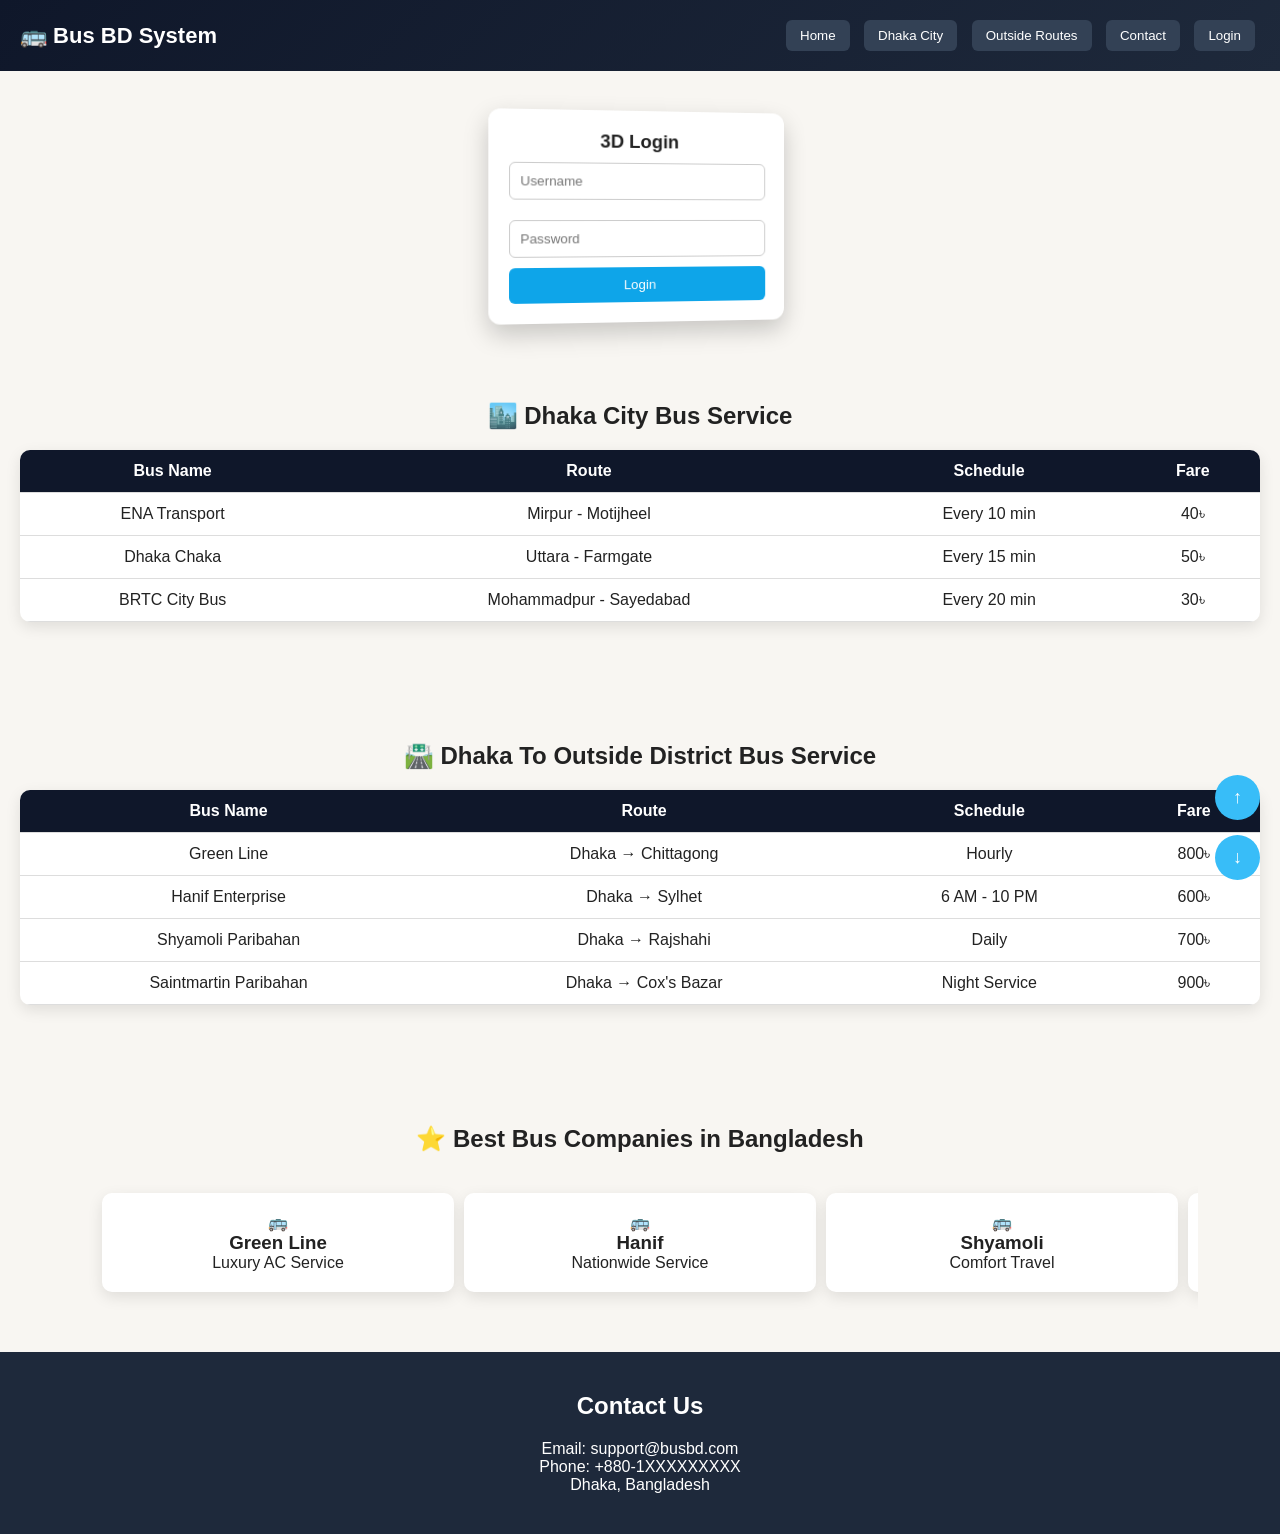
<file: Bus Service Website/index.html>
<!DOCTYPE html>
<html lang="en">
<head>
<meta charset="UTF-8">
<meta name="viewport" content="width=device-width, initial-scale=1.0">
<title>Bangladesh Bus Route System</title>

<link rel="stylesheet" href="https://cdn.jsdelivr.net/npm/swiper@11/swiper-bundle.min.css"/>

<style>
/* ===== GLOBAL ===== */
*{
  margin:0;
  padding:0;
  box-sizing:border-box;
  font-family: Arial, sans-serif;
}

body{
  background:#f8f6f2; /* pearl white */
  color:#222;
}

/* ===== HEADER ===== */
header{
  background:linear-gradient(135deg,#0f172a,#1e293b);
  color:white;
  padding:15px 20px;
  display:flex;
  justify-content:space-between;
  align-items:center;
  flex-wrap:wrap;
  position:sticky;
  top:0;
  z-index:1000;
}

.logo{
  font-size:22px;
  font-weight:bold;
  display:flex;
  align-items:center;
  gap:10px;
}

nav button{
  margin:5px;
  padding:8px 14px;
  border:none;
  border-radius:6px;
  cursor:pointer;
  background:#334155;
  color:white;
  transition:0.3s;
}

nav button:hover{
  background:#38bdf8;
  transform:scale(1.05);
}

/* ===== LOGIN 3D ===== */
.login-box{
  perspective:1000px;
  width:300px;
  margin:40px auto;
}

.login-card{
  background:white;
  padding:20px;
  border-radius:12px;
  transform:rotateY(10deg);
  transition:0.5s;
  box-shadow:0 10px 25px rgba(0,0,0,0.2);
}

.login-card:hover{
  transform:rotateY(0deg);
}

.login-card input{
  width:100%;
  margin:10px 0;
  padding:10px;
  border:1px solid #ccc;
  border-radius:6px;
}

.login-card button{
  width:100%;
  padding:10px;
  border:none;
  background:#0ea5e9;
  color:white;
  border-radius:6px;
  cursor:pointer;
}

/* ===== SECTION ===== */
.section{
  padding:40px 20px;
}

h2{
  text-align:center;
  margin-bottom:20px;
}

/* ===== TABLE ===== */
table{
  width:100%;
  border-collapse:collapse;
  background:white;
  border-radius:10px;
  overflow:hidden;
  box-shadow:0 5px 15px rgba(0,0,0,0.1);
  margin-bottom:40px;
}

th,td{
  padding:12px;
  border-bottom:1px solid #ddd;
  text-align:center;
}

th{
  background:#0f172a;
  color:white;
}

/* ===== SWIPER ===== */
.swiper{
  width:90%;
  padding:20px;
}

.swiper-slide{
  background:white;
  padding:20px;
  border-radius:10px;
  text-align:center;
  box-shadow:0 5px 15px rgba(0,0,0,0.1);
}

/* ===== CONTACT ===== */
.contact{
  background:#1e293b;
  color:white;
  text-align:center;
  padding:40px 20px;
}

/* ===== SCROLL BUTTONS ===== */
.scroll-btn{
  position:fixed;
  right:20px;
  width:45px;
  height:45px;
  border:none;
  border-radius:50%;
  background:#38bdf8;
  color:white;
  font-size:18px;
  cursor:pointer;
}

#topBtn{ bottom:80px; }
#bottomBtn{ bottom:20px; }

.scroll-btn:hover{
  transform:scale(1.1);
}

/* ===== RESPONSIVE ===== */
@media(max-width:768px){
  nav{
    width:100%;
    text-align:center;
  }

  table{
    font-size:13px;
  }
}
</style>
</head>

<body>

<!-- ===== HEADER ===== -->
<header>
  <div class="logo">🚌 Bus BD System</div>
  <nav>
    <button>Home</button>
    <button>Dhaka City</button>
    <button>Outside Routes</button>
    <button>Contact</button>
    <button onclick="alert('Login Panel')">Login</button>
  </nav>
</header>

<!-- ===== LOGIN ===== -->
<div class="login-box">
  <div class="login-card">
    <h3 style="text-align:center;">3D Login</h3>
    <input type="text" placeholder="Username">
    <input type="password" placeholder="Password">
    <button>Login</button>
  </div>
</div>

<!-- ===================================================== -->
<!-- 🏙️ DHAKA CITY BUS SERVICE -->
<!-- ===================================================== -->
<div class="section">
<h2>🏙️ Dhaka City Bus Service</h2>

<table>
<tr>
  <th>Bus Name</th>
  <th>Route</th>
  <th>Schedule</th>
  <th>Fare</th>
</tr>

<tr>
  <td>ENA Transport</td>
  <td>Mirpur - Motijheel</td>
  <td>Every 10 min</td>
  <td>40৳</td>
</tr>

<tr>
  <td>Dhaka Chaka</td>
  <td>Uttara - Farmgate</td>
  <td>Every 15 min</td>
  <td>50৳</td>
</tr>

<tr>
  <td>BRTC City Bus</td>
  <td>Mohammadpur - Sayedabad</td>
  <td>Every 20 min</td>
  <td>30৳</td>
</tr>

</table>
</div>

<!-- ===================================================== -->
<!-- 🛣️ OUTSIDE BUS SERVICE -->
<!-- ===================================================== -->
<div class="section">
<h2>🛣️ Dhaka To Outside District Bus Service</h2>

<table>
<tr>
  <th>Bus Name</th>
  <th>Route</th>
  <th>Schedule</th>
  <th>Fare</th>
</tr>

<tr>
  <td>Green Line</td>
  <td>Dhaka → Chittagong</td>
  <td>Hourly</td>
  <td>800৳</td>
</tr>

<tr>
  <td>Hanif Enterprise</td>
  <td>Dhaka → Sylhet</td>
  <td>6 AM - 10 PM</td>
  <td>600৳</td>
</tr>

<tr>
  <td>Shyamoli Paribahan</td>
  <td>Dhaka → Rajshahi</td>
  <td>Daily</td>
  <td>700৳</td>
</tr>

<tr>
  <td>Saintmartin Paribahan</td>
  <td>Dhaka → Cox's Bazar</td>
  <td>Night Service</td>
  <td>900৳</td>
</tr>

</table>
</div>

<!-- ===================================================== -->
<!-- ⭐ BEST BUS SWIPER -->
<!-- ===================================================== -->
<div class="section">
<h2>⭐ Best Bus Companies in Bangladesh</h2>

<div class="swiper mySwiper">
<div class="swiper-wrapper">

  <div class="swiper-slide">🚌 <h3>Green Line</h3><p>Luxury AC Service</p></div>
  <div class="swiper-slide">🚌 <h3>Hanif</h3><p>Nationwide Service</p></div>
  <div class="swiper-slide">🚌 <h3>Shyamoli</h3><p>Comfort Travel</p></div>
  <div class="swiper-slide">🚌 <h3>ENA</h3><p>City Transport</p></div>

</div>
</div>
</div>

<!-- ===== CONTACT ===== -->
<div class="contact">
<h2>Contact Us</h2>
<p>Email: support@busbd.com</p>
<p>Phone: +880-1XXXXXXXXX</p>
<p>Dhaka, Bangladesh</p>
</div>

<!-- ===== SCROLL BUTTONS ===== -->
<button class="scroll-btn" id="topBtn" onclick="window.scrollTo({top:0,behavior:'smooth'})">↑</button>
<button class="scroll-btn" id="bottomBtn" onclick="window.scrollTo({top:document.body.scrollHeight,behavior:'smooth'})">↓</button>

<!-- ===== SWIPER JS ===== -->
<script src="https://cdn.jsdelivr.net/npm/swiper@11/swiper-bundle.min.js"></script>

<script>
var swiper = new Swiper(".mySwiper", {
  slidesPerView: 1,
  spaceBetween: 10,
  loop: true,
  autoplay: { delay: 2000 },
  breakpoints: {
    768: { slidesPerView: 2 },
    1024: { slidesPerView: 3 }
  }
});
</script>

</body>
</html>
</file>
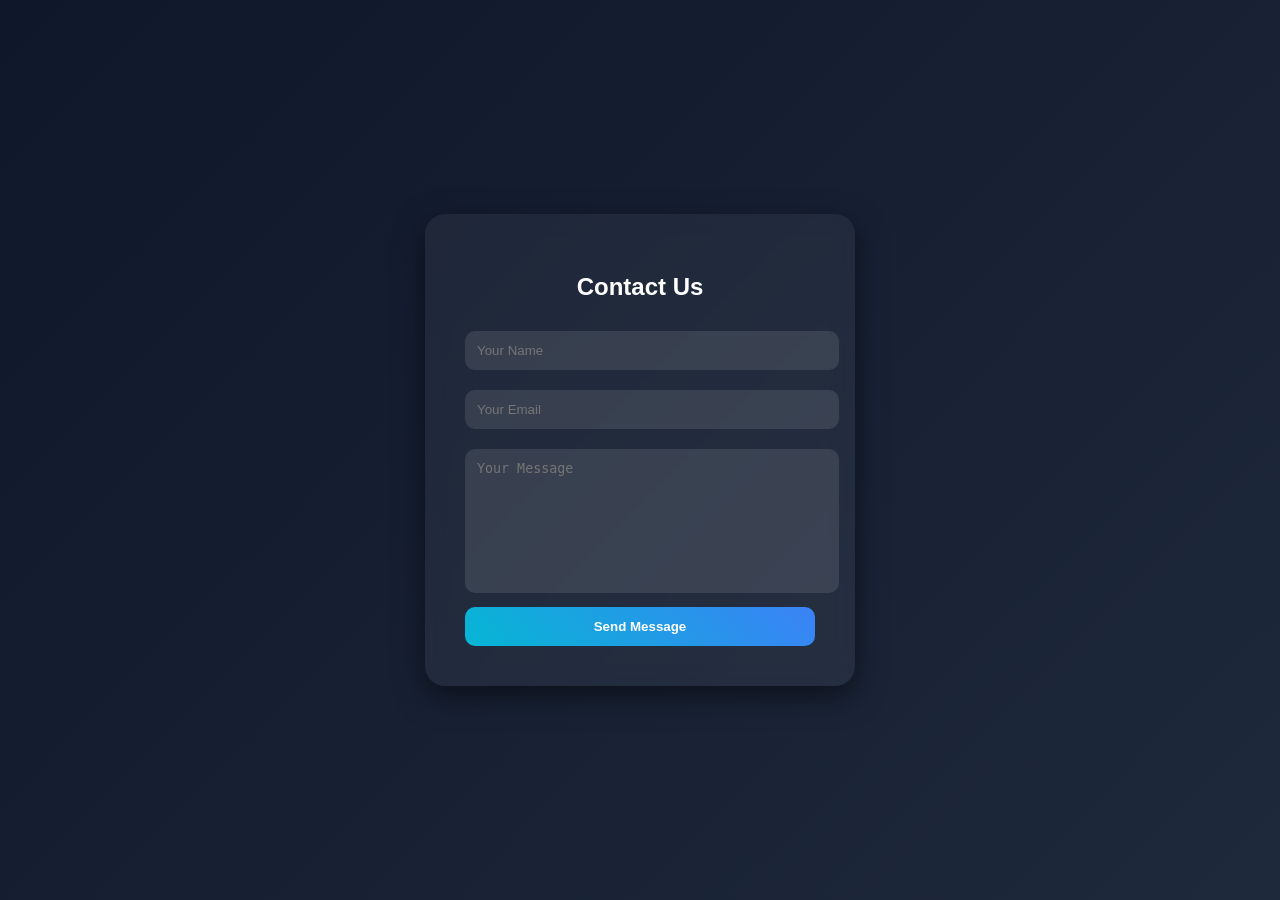
<file: Responsive Form Editted/index.html>
<!DOCTYPE html>
<html lang="en">

  <head>
  
    <meta charset="UTF-8" />
    <meta name="viewport" content="width=device-width, initial-scale=1.0" />
    <link rel="stylesheet" href="style.css" />
    
    <title>Concact Form</title>
  
  </head>

  <body>
    
    <div class="container">
      
      <h2>Contact Us</h2>

        <form action="https://api.web3forms.com/submit" method="POST" class="contact-left">
        <input type="hidden" name="access_key" value="0fcd94c9-f945-4977-ba28-540bff85c763">
        <input type="hidden" name="subject" value="Shadman's website" />
        
        <input type="text" name="name" placeholder="Your Name" required>
        <input type="email" name="email" placeholder="Your Email" required>
        <textarea name="message" placeholder="Your Message" required></textarea>
        <button type="submit">Send Message</button>
      </form>

    </div>
    
  </body>

</html>
</file>
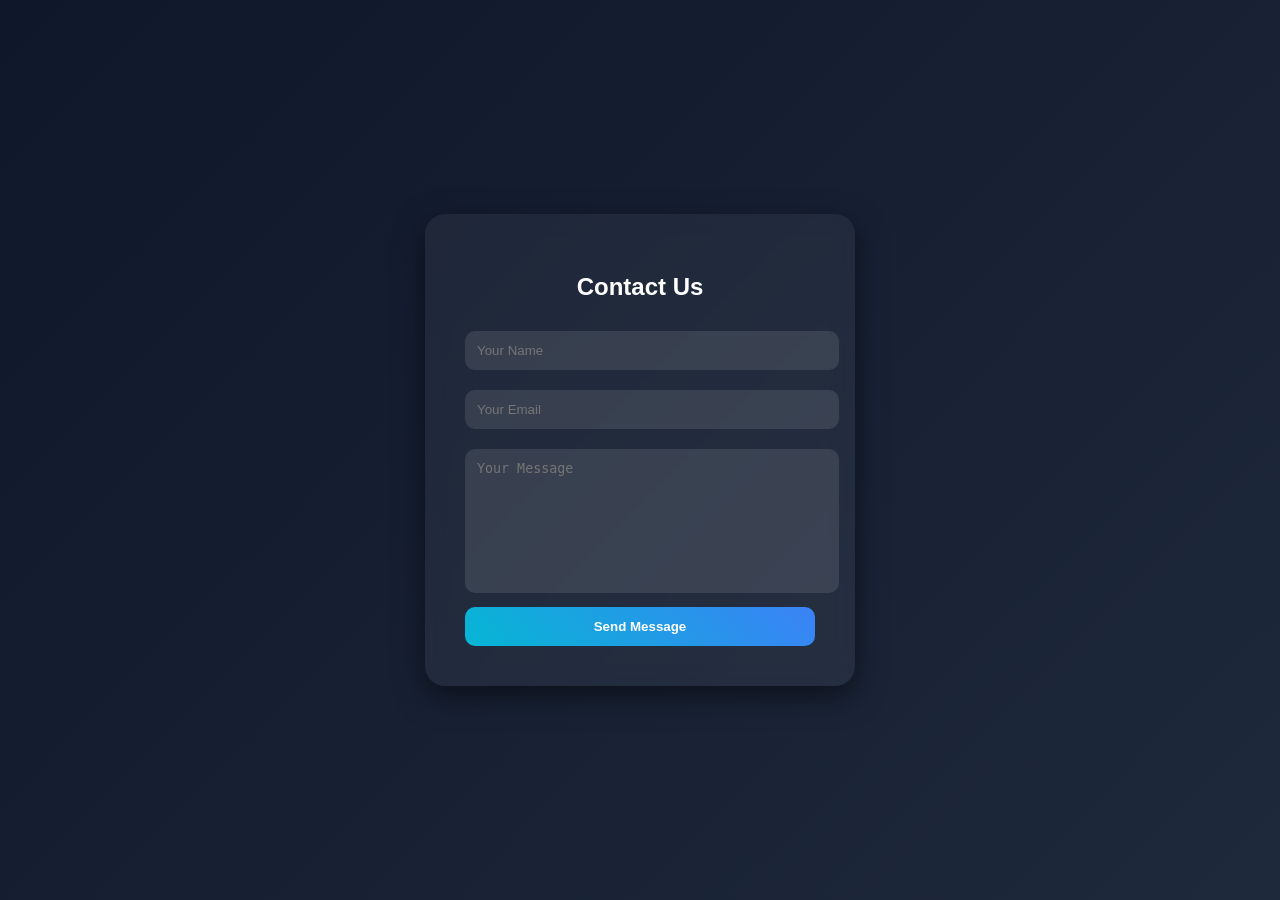
<file: Responsive Form/index.html>
<!DOCTYPE html>
<html lang="en">

  <head>
  
    <meta charset="UTF-8" />
    <meta name="viewport" content="width=device-width, initial-scale=1.0" />
    <link rel="stylesheet" href="style.css" />
    
    <title>Concact Form</title>
  
  </head>

  <body>
    
    <div class="container">
      
      <h2>Contact Us</h2>

        <form action="https://api.web3forms.com/submit" method="POST" class="contact-left">
        <input type="hidden" name="access_key" value="0fcd94c9-f945-4977-ba28-540bff85c763">
        
        <input type="text" name="name" placeholder="Your Name" required>
        <input type="email" name="email" placeholder="Your Email" required>
        <textarea name="message" placeholder="Your Message" required></textarea>
        <button type="submit">Send Message</button>
      </form>

    </div>
    
  </body>

</html>
</file>
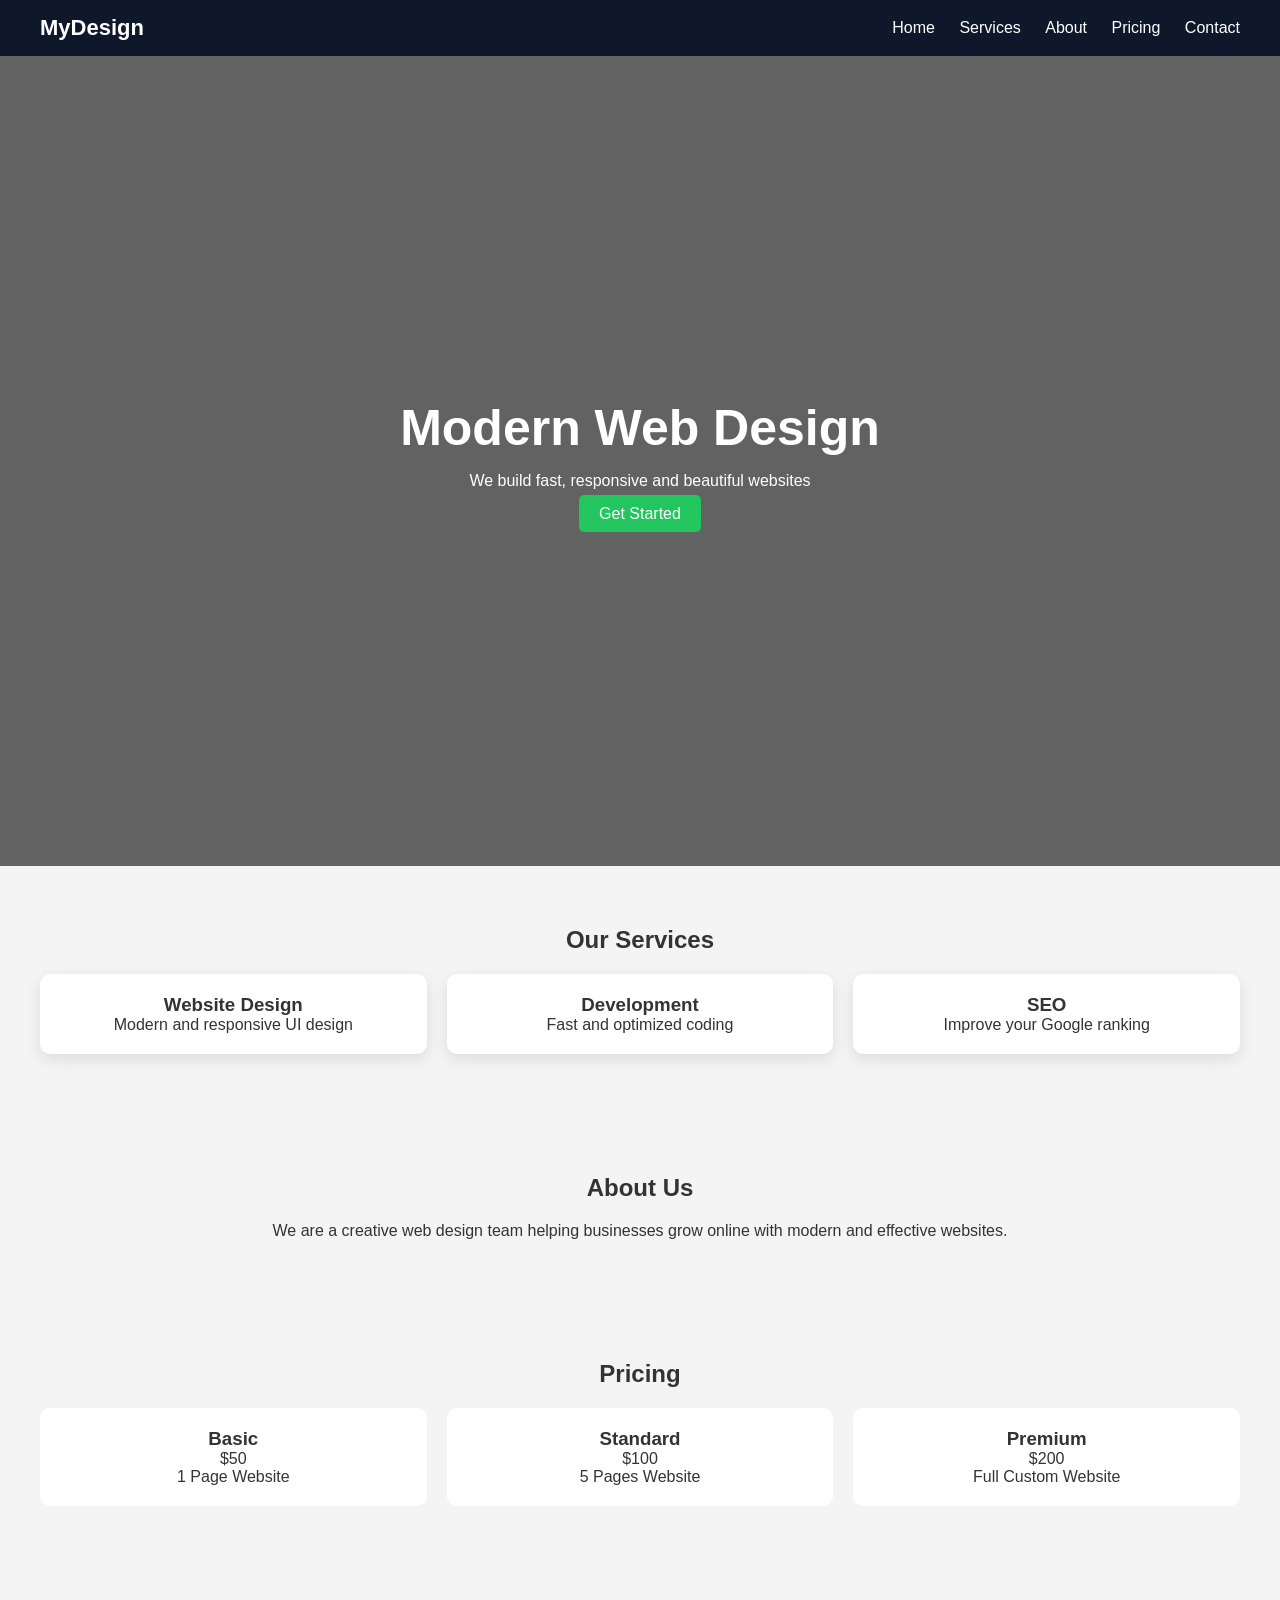
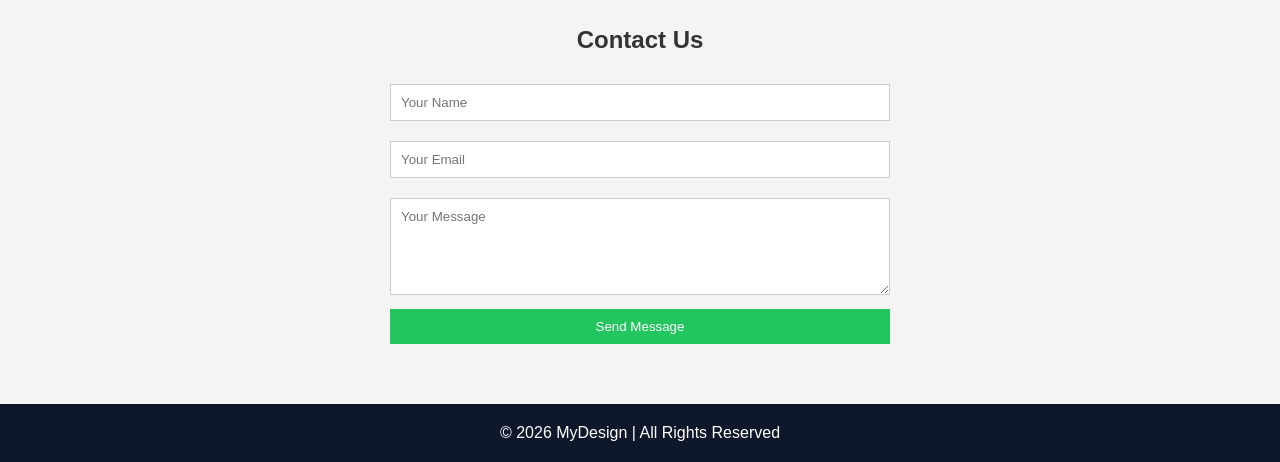
<file: Dropdown/webdesign.html>
<!DOCTYPE html>
<html lang="en">
<head>
<meta charset="UTF-8">
<meta name="viewport" content="width=device-width, initial-scale=1.0">
<title>Web Design Service</title>
<link rel="stylesheet" href="style1.css">
</head>
<body>

<header>
  <div class="nav">
    <div class="logo">MyDesign</div>
    <div>
      <a href="#home">Home</a>
      <a href="#services">Services</a>
      <a href="#about">About</a>
      <a href="#pricing">Pricing</a>
      <a href="#contact">Contact</a>
    </div>
  </div>
</header>

<!-- HERO -->
<section class="hero" id="home">
  <div>
    <h1>Modern Web Design</h1>
    <p>We build fast, responsive and beautiful websites</p>
    <a href="#contact" class="btn">Get Started</a>
  </div>
</section>

<!-- SERVICES -->
<section id="services">
  <h2>Our Services</h2>
  <div class="services">
    <div class="card">
      <h3>Website Design</h3>
      <p>Modern and responsive UI design</p>
    </div>
    <div class="card">
      <h3>Development</h3>
      <p>Fast and optimized coding</p>
    </div>
    <div class="card">
      <h3>SEO</h3>
      <p>Improve your Google ranking</p>
    </div>
  </div>
</section>

<!-- ABOUT -->
<section id="about">
  <h2>About Us</h2>
  <div class="about">
    <p>We are a creative web design team helping businesses grow online with modern and effective websites.</p>
  </div>
</section>

<!-- PRICING -->
<section id="pricing">
  <h2>Pricing</h2>
  <div class="pricing">
    <div class="price-box">
      <h3>Basic</h3>
      <p>$50</p>
      <p>1 Page Website</p>
    </div>
    <div class="price-box">
      <h3>Standard</h3>
      <p>$100</p>
      <p>5 Pages Website</p>
    </div>
    <div class="price-box">
      <h3>Premium</h3>
      <p>$200</p>
      <p>Full Custom Website</p>
    </div>
  </div>
</section>

<!-- CONTACT -->
<section id="contact">
  <h2>Contact Us</h2>
  <form>
    <input type="text" placeholder="Your Name" required>
    <input type="email" placeholder="Your Email" required>
    <textarea rows="5" placeholder="Your Message"></textarea>
    <button type="submit">Send Message</button>
  </form>
</section>

<footer>
  <p>© 2026 MyDesign | All Rights Reserved</p>
</footer>

</body>
</html>
</file>
<file: Responsive Form Editted/style.css>
body {
  margin: 0;
  font-family: 'Segoe UI', sans-serif;
  background: linear-gradient(135deg, #0f172a, #1e293b);
  display: flex;
  justify-content: center;
  align-items: center;
  height: 100vh;
}

.container {
  background: rgba(255,255,255,0.05);
  backdrop-filter: blur(10px);
  padding: 40px;
  border-radius: 20px;
  width: 350px;
  box-shadow: 0 10px 30px rgba(0,0,0,0.5);
  color: #fff;
}

.container h2 {
  text-align: center;
  margin-bottom: 20px;
}

input, textarea {
  width: 100%;
  padding: 12px;
  margin: 10px 0;
  border: none;
  border-radius: 10px;
  outline: none;
  background: rgba(255,255,255,0.1);
  color: white;
}

textarea {
  resize: none;
  height: 120px;
}

button {
  width: 100%;
  padding: 12px;
  border: none;
  border-radius: 10px;
  background: linear-gradient(45deg, #06b6d4, #3b82f6);
  color: white;
  font-weight: bold;
  cursor: pointer;
  transition: 0.3s;
}

button:hover {
  transform: scale(1.05);
}

.success {
  color: #4ade80;
  text-align: center;
  margin-top: 10px;
}

.error {
  color: #f87171;
  text-align: center;
  margin-top: 10px;
}
</file>
<file: Responsive Form/style.css>
body {
  margin: 0;
  font-family: 'Segoe UI', sans-serif;
  background: linear-gradient(135deg, #0f172a, #1e293b);
  display: flex;
  justify-content: center;
  align-items: center;
  height: 100vh;
}

.container {
  background: rgba(255,255,255,0.05);
  backdrop-filter: blur(10px);
  padding: 40px;
  border-radius: 20px;
  width: 350px;
  box-shadow: 0 10px 30px rgba(0,0,0,0.5);
  color: #fff;
}

.container h2 {
  text-align: center;
  margin-bottom: 20px;
}

input, textarea {
  width: 100%;
  padding: 12px;
  margin: 10px 0;
  border: none;
  border-radius: 10px;
  outline: none;
  background: rgba(255,255,255,0.1);
  color: white;
}

textarea {
  resize: none;
  height: 120px;
}

button {
  width: 100%;
  padding: 12px;
  border: none;
  border-radius: 10px;
  background: linear-gradient(45deg, #06b6d4, #3b82f6);
  color: white;
  font-weight: bold;
  cursor: pointer;
  transition: 0.3s;
}

button:hover {
  transform: scale(1.05);
}

.success {
  color: #4ade80;
  text-align: center;
  margin-top: 10px;
}

.error {
  color: #f87171;
  text-align: center;
  margin-top: 10px;
}
</file>
<file: Dropdown/style1.css>
*{
  margin:0;
  padding:0;
  box-sizing:border-box;
  font-family: Arial, sans-serif;
  scroll-behavior:smooth;
}

body{
  background:#f4f4f4;
  color:#333;
}

/* HEADER */
header{
  background:#0f172a;
  padding:15px 40px;
  position:sticky;
  top:0;
}

.nav{
  display:flex;
  justify-content:space-between;
  align-items:center;
}

.logo{
  color:#fff;
  font-size:22px;
  font-weight:bold;
}

.nav a{
  color:#fff;
  margin-left:20px;
  text-decoration:none;
}

.nav a:hover{
  color:#22c55e;
}

/* HERO */
.hero{
  height:90vh;
  display:flex;
  justify-content:center;
  align-items:center;
  text-align:center;
  background:linear-gradient(rgba(0,0,0,0.6),rgba(0,0,0,0.6)),
  url('https://images.unsplash.com/photo-1498050108023-c5249f4df085');
  background-size:cover;
  color:#fff;
}

.hero h1{
  font-size:50px;
}

.hero p{
  margin:15px 0;
}

.btn{
  background:#22c55e;
  padding:10px 20px;
  color:#fff;
  border-radius:5px;
  text-decoration:none;
}

/* SECTION */
section{
  padding:60px 40px;
  text-align:center;
}

h2{
  margin-bottom:20px;
}

/* SERVICES */
.services{
  display:grid;
  grid-template-columns:repeat(auto-fit,minmax(250px,1fr));
  gap:20px;
}

.card{
  background:#fff;
  padding:20px;
  border-radius:10px;
  box-shadow:0 5px 15px rgba(0,0,0,0.1);
}

/* ABOUT */
.about{
  max-width:800px;
  margin:auto;
}

/* PRICING */
.pricing{
  display:grid;
  grid-template-columns:repeat(auto-fit,minmax(250px,1fr));
  gap:20px;
}

.price-box{
  background:#fff;
  padding:20px;
  border-radius:10px;
}

/* CONTACT */
form{
  max-width:500px;
  margin:auto;
}

input, textarea{
  width:100%;
  padding:10px;
  margin:10px 0;
  border:1px solid #ccc;
}

button{
  background:#22c55e;
  color:#fff;
  padding:10px;
  border:none;
  width:100%;
}

/* FOOTER */
footer{
  background:#0f172a;
  color:#fff;
  text-align:center;
  padding:20px;
}
</file>
